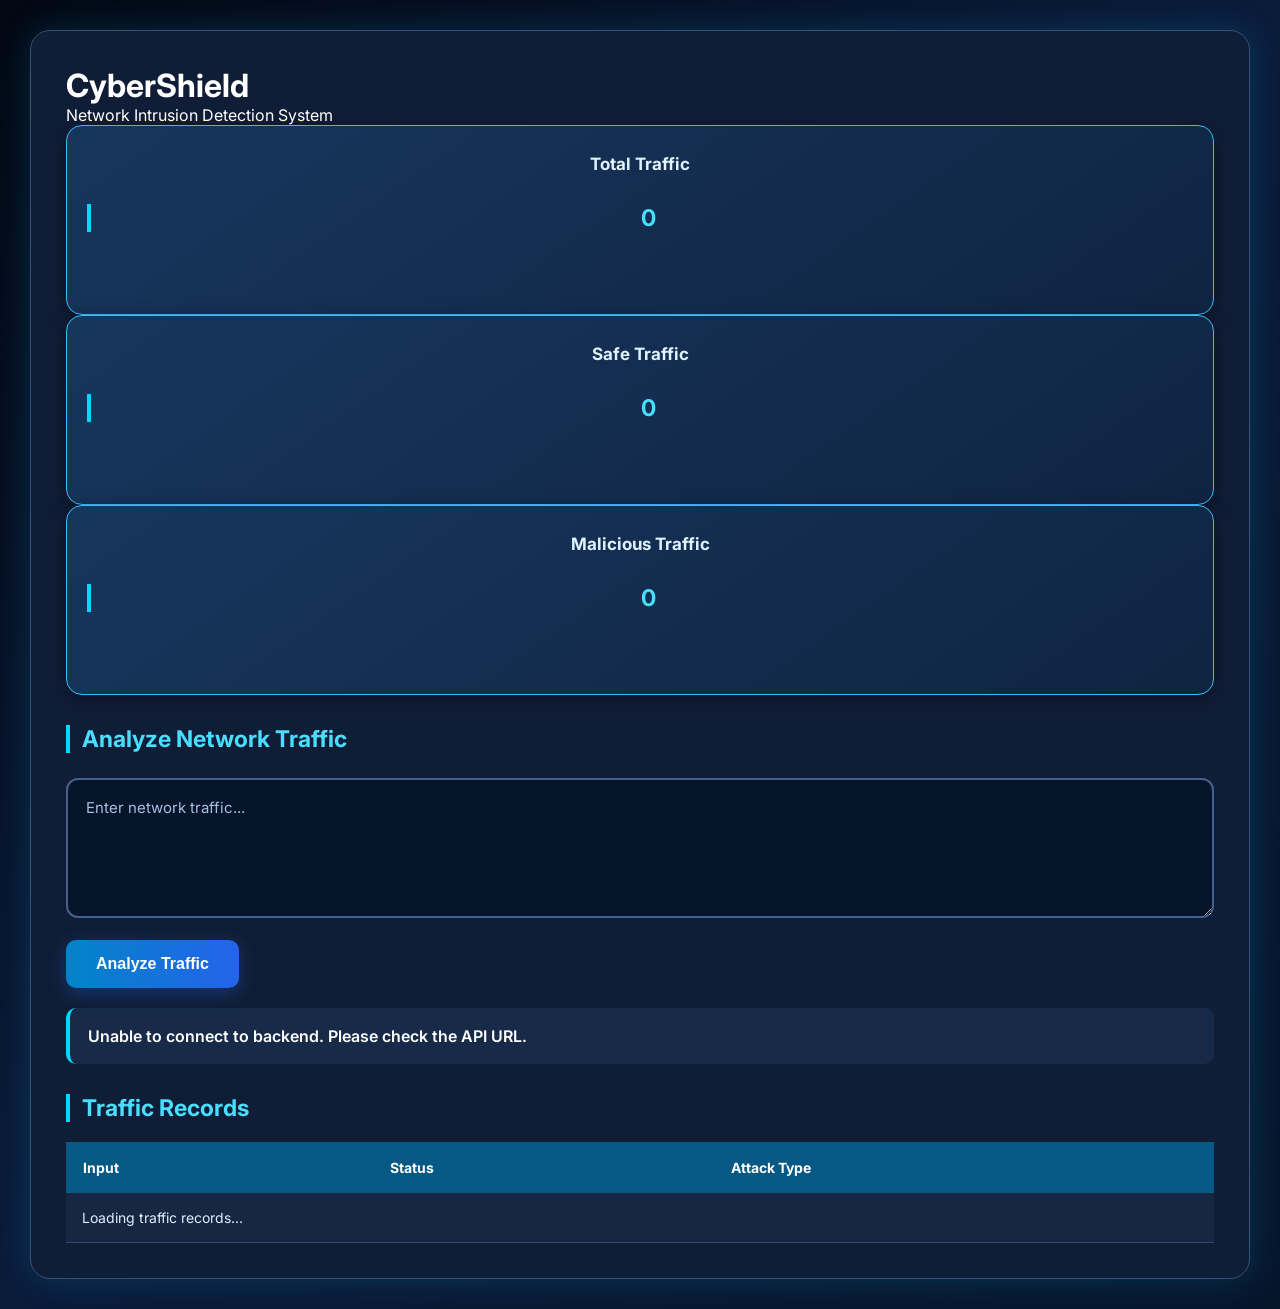
<file: index.html>
<!DOCTYPE html>
<html lang="en">
<head>
    <meta charset="UTF-8">
    <meta name="viewport" content="width=device-width, initial-scale=1.0">
    <title>CyberShield - Network Security</title>
    <link rel="stylesheet" href="static/style.css">
</head>

<body>
    <div class="container">
        <h1>CyberShield</h1>
        <p>Network Intrusion Detection System</p>

        <div class="stats">
            <div class="stat-card">
                <h3>Total Traffic</h3>
                <h2 id="total">0</h2>
            </div>
            <div class="stat-card">
                <h3>Safe Traffic</h3>
                <h2 id="safe">0</h2>
            </div>
            <div class="stat-card">
                <h3>Malicious Traffic</h3>
                <h2 id="malicious">0</h2>
            </div>
        </div>

        <h2>Analyze Network Traffic</h2>

        <form id="trafficForm">
            <textarea id="input_text" placeholder="Enter network traffic..." required></textarea>
            <button type="submit">Analyze Traffic</button>
        </form>

        <p id="result"></p>

        <h2>Traffic Records</h2>
        <table>
            <thead>
                <tr>
                    <th>Input</th>
                    <th>Status</th>
                    <th>Attack Type</th>
                </tr>
            </thead>
            <tbody id="records">
                <tr>
                    <td colspan="3">Loading traffic records...</td>
                </tr>
            </tbody>
        </table>
    </div>

    <script>
        // Replace this URL with your Render backend URL
        const API_URL = "https://network-detection.onrender.com";

        async function loadTraffic() {
            try {
                const response = await fetch(API_URL + "/api/traffic");
                const data = await response.json();

                document.getElementById("total").textContent = data.total;
                document.getElementById("safe").textContent = data.safe;
                document.getElementById("malicious").textContent = data.malicious;

                const records = document.getElementById("records");
                records.innerHTML = "";

                if (!data.records || data.records.length === 0) {
                    records.innerHTML = '<tr><td colspan="3">No traffic records found</td></tr>';
                    return;
                }

                data.records.forEach(record => {
                    const row = document.createElement("tr");

                    [record.input_text, record.status, record.attack_type].forEach(value => {
                        const cell = document.createElement("td");
                        cell.textContent = value;
                        row.appendChild(cell);
                    });

                    records.appendChild(row);
                });
            } catch (error) {
                document.getElementById("result").textContent =
                    "Unable to connect to backend. Please check the API URL.";
            }
        }

        document.getElementById("trafficForm").addEventListener("submit", async function(event) {
            event.preventDefault();

            const input = document.getElementById("input_text").value;

            try {
                const response = await fetch(API_URL + "/api/traffic", {
                    method: "POST",
                    headers: {
                        "Content-Type": "application/json"
                    },
                    body: JSON.stringify({ input_text: input })
                });

                const data = await response.json();

                document.getElementById("result").textContent =
                    "Status: " + data.status + " | Attack: " + data.attack_type;

                document.getElementById("input_text").value = "";
                loadTraffic();
            } catch (error) {
                document.getElementById("result").textContent =
                    "Backend connection failed.";
            }
        });

        loadTraffic();
    </script>
</body>
</html>
</file>
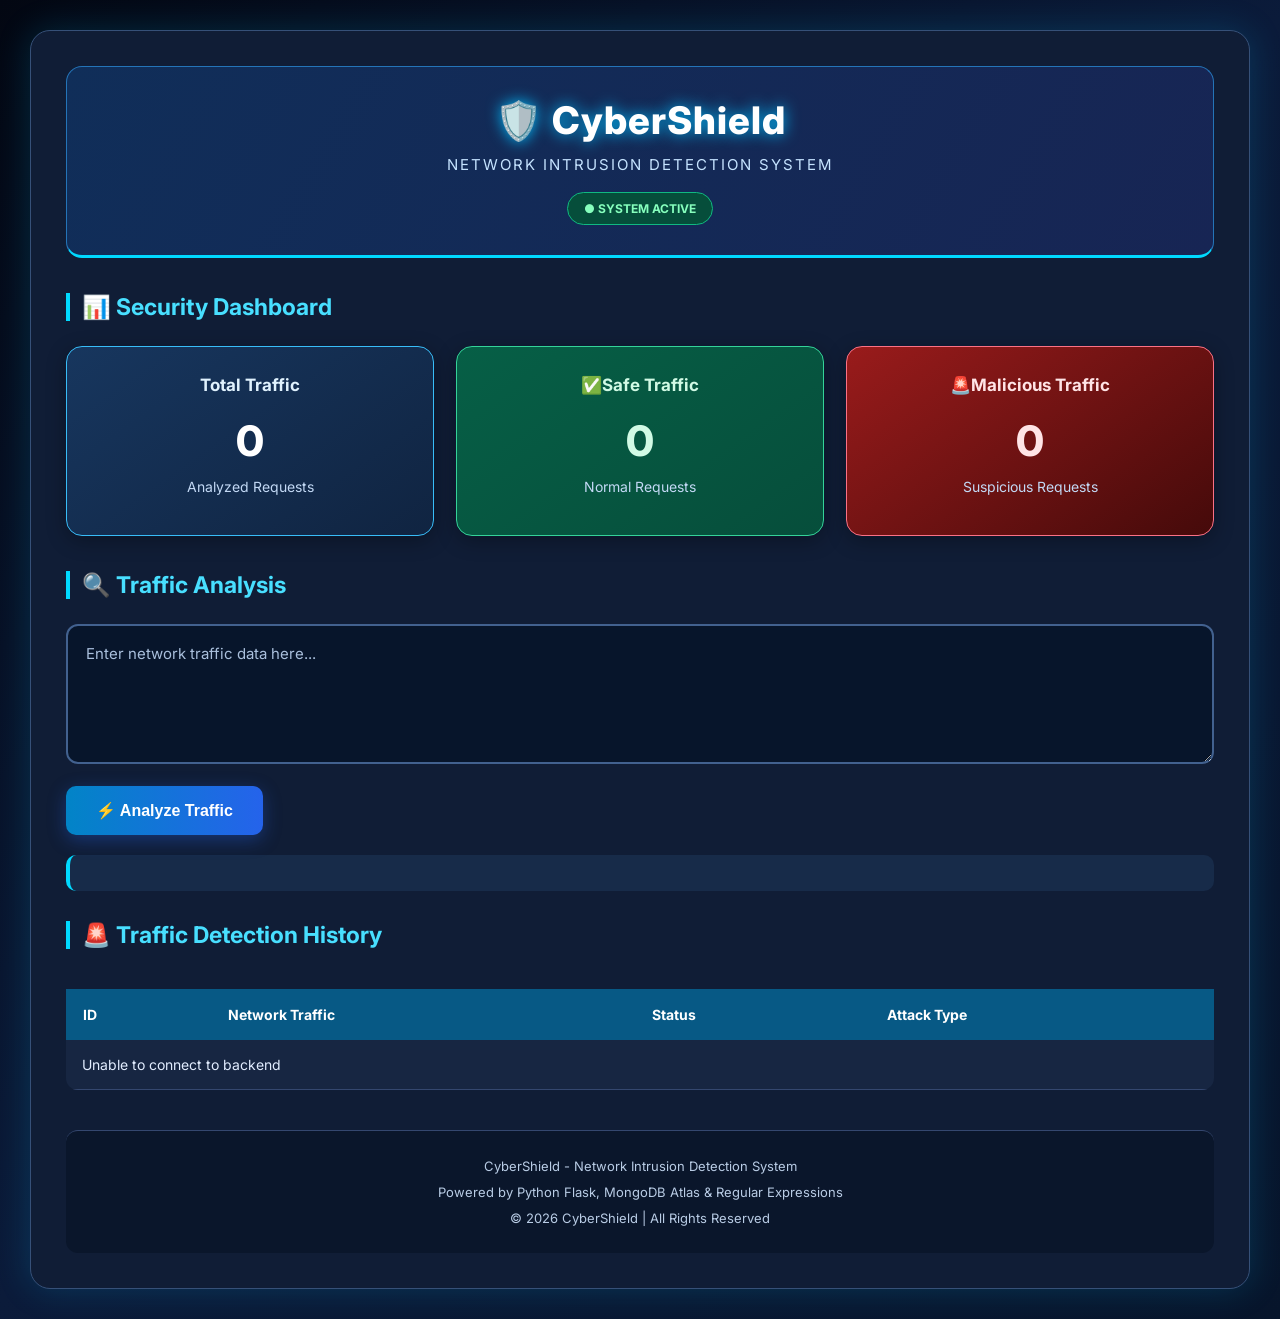
<file: templates/index.html>
<!DOCTYPE html>
<html lang="en">
<head>
    <meta charset="UTF-8">
    <meta name="viewport" content="width=device-width, initial-scale=1.0">
    <title>CyberShield - Network Security</title>

    <link rel="stylesheet" href="/static/style.css">
</head>

<body>

<div class="container">

    <header>
        <h1>🛡️ CyberShield</h1>
        <p>NETWORK INTRUSION DETECTION SYSTEM</p>
        <span class="security-status">● SYSTEM ACTIVE</span>
    </header>

    <h2>📊 Security Dashboard</h2>

    <div class="stats-container">

        <div class="stat-card">
            <h3>Total Traffic</h3>
            <h1 id="total">0</h1>
            <p>Analyzed Requests</p>
        </div>

        <div class="stat-card safe-card">
            <h3>✅Safe Traffic</h3>
            <h1 id="safe">0</h1>
            <p>Normal Requests</p>
        </div>

        <div class="stat-card danger-card">
            <h3>🚨Malicious Traffic</h3>
            <h1 id="malicious">0</h1>
            <p>Suspicious Requests</p>
        </div>

    </div>

    <h2>🔍 Traffic Analysis</h2>

    <form id="trafficForm">

        <textarea
            id="input_text"
            placeholder="Enter network traffic data here..."
            required
        ></textarea>

        <button type="submit">⚡ Analyze Traffic</button>

    </form>

    <div id="result"></div>

    <h2>🚨 Traffic Detection History</h2>

    <div class="table-container">

        <table>
            <thead>
                <tr>
                    <th>ID</th>
                    <th>Network Traffic</th>
                    <th>Status</th>
                    <th>Attack Type</th>
                </tr>
            </thead>

            <tbody id="records">
                <tr>
                    <td colspan="4">Loading traffic records...</td>
                </tr>
            </tbody>
        </table>

    </div>

    <footer>
        <p>CyberShield - Network Intrusion Detection System</p>
        <p>Powered by Python Flask, MongoDB Atlas & Regular Expressions</p>
        <p>© 2026 CyberShield | All Rights Reserved</p>
    </footer>

</div>

<script>

const API_URL = "https://network-detection.onrender.com";

async function loadTraffic() {

    try {

        const response = await fetch(API_URL + "/api/traffic");

        if (!response.ok) {
            throw new Error("Backend error");
        }

        const data = await response.json();

        document.getElementById("total").textContent = data.total;
        document.getElementById("safe").textContent = data.safe;
        document.getElementById("malicious").textContent = data.malicious;

        const records = document.getElementById("records");
        records.innerHTML = "";

        if (!data.records || data.records.length === 0) {
            records.innerHTML =
                '<tr><td colspan="4">No traffic records found</td></tr>';
            return;
        }

        data.records.forEach((record, index) => {

            const row = document.createElement("tr");

            const idCell = document.createElement("td");
            idCell.textContent = record.id || record._id || (index + 1);

            const inputCell = document.createElement("td");
            inputCell.textContent = record.input_text;

            const statusCell = document.createElement("td");
            statusCell.textContent = record.status;
            statusCell.className =
                record.status === "Safe" ? "safe" : "malicious";

            const attackCell = document.createElement("td");
            attackCell.textContent = record.attack_type;

            row.appendChild(idCell);
            row.appendChild(inputCell);
            row.appendChild(statusCell);
            row.appendChild(attackCell);

            records.appendChild(row);

        });

    } catch (error) {

        document.getElementById("records").innerHTML =
            '<tr><td colspan="4">Unable to connect to backend</td></tr>';

    }

}

document.getElementById("trafficForm").addEventListener(
    "submit",
    async function(event) {

        event.preventDefault();

        const input = document.getElementById("input_text").value.trim();
        const result = document.getElementById("result");

        if (!input) return;

        try {

            const response = await fetch(API_URL + "/api/traffic", {
                method: "POST",
                headers: {
                    "Content-Type": "application/json"
                },
                body: JSON.stringify({
                    input_text: input
                })
            });

            const data = await response.json();

            if (!response.ok) {
                throw new Error("Analysis failed");
            }

            result.textContent =
                "Status: " + data.status +
                " | Attack Type: " + data.attack_type;

            result.className =
                data.status === "Safe" ? "result-safe" : "result-danger";

            document.getElementById("input_text").value = "";

            await loadTraffic();

        } catch (error) {

            result.textContent =
                "Backend connection failed. Please try again.";

            result.className = "result-danger";

        }

    }
);

loadTraffic();

</script>

</body>
</html>
</file>
<file: static/style.css>
@import url('https://fonts.googleapis.com/css2?family=Inter:wght@400;500;600;700;800&display=swap');

* {
    margin: 0;
    padding: 0;
    box-sizing: border-box;
}

body {
    font-family: 'Inter', Arial, sans-serif;
    background: linear-gradient(135deg, #030712, #0b1b3a, #07152b);
    color: #ffffff;
    min-height: 100vh;
    padding: 30px;
}

.container {
    max-width: 1350px;
    width: 100%;
    margin: auto;
    padding: 35px;
    background: #101d36;
    border: 1px solid #365078;
    border-radius: 20px;
    box-shadow: 0 0 35px rgba(0, 195, 255, 0.18);
}

/* HEADER */

header {
    text-align: center;
    margin-bottom: 35px;
    padding: 30px 20px;
    background: linear-gradient(120deg, #102e59, #172554);
    border-radius: 16px;
    border: 1px solid #2474b8;
    border-bottom: 3px solid #00d9ff;
}

header h1 {
    color: #ffffff;
    font-size: 38px;
    font-weight: 800;
    letter-spacing: 1px;
    text-shadow: 0 0 15px #00bfff;
}

header p {
    color: #c5e3ff;
    margin-top: 12px;
    font-size: 15px;
    letter-spacing: 2px;
}

.security-status {
    display: inline-block;
    margin-top: 18px;
    padding: 8px 16px;
    color: #86ffbd;
    background: #064e3b;
    border: 1px solid #10b981;
    border-radius: 30px;
    font-size: 12px;
    font-weight: 700;
}

/* SECTION HEADINGS */

h2 {
    color: #48dfff;
    font-size: 23px;
    margin: 30px 0 20px;
    padding-left: 12px;
    border-left: 4px solid #00d9ff;
}

/* DASHBOARD CARDS */

.stats-container {
    display: grid !important;
    grid-template-columns: repeat(3, minmax(0, 1fr)) !important;
    gap: 22px;
    width: 100%;
    margin: 25px 0 35px;
}

.stat-card {
    min-width: 0;
    min-height: 190px;
    padding: 28px 20px;
    text-align: center;
    background: linear-gradient(145deg, #17365e, #102441);
    border: 1px solid #38bdf8;
    border-radius: 16px;
    box-shadow: 0 5px 20px rgba(0, 0, 0, 0.3);
    transition: 0.3s ease;
}

.stat-card:hover {
    transform: translateY(-7px);
    box-shadow: 0 0 25px rgba(0, 217, 255, 0.35);
}

.stat-card h3 {
    color: #e0f2fe;
    font-size: 17px;
    margin-bottom: 20px;
}

.stat-card h1 {
    color: #ffffff;
    font-size: 42px;
    font-weight: 800;
    margin-bottom: 12px;
}

.stat-card p {
    color: #c3d9f5;
    font-size: 14px;
}

/* SAFE CARD */

.safe-card {
    background: linear-gradient(145deg, #065f46, #064e3b);
    border: 1px solid #34d399;
}

.safe-card h3,
.safe-card h1 {
    color: #d1fae5;
}

.safe-card:hover {
    box-shadow: 0 0 25px rgba(52, 211, 153, 0.3);
}

/* MALICIOUS CARD */

.danger-card {
    background: linear-gradient(145deg, #991b1b, #450a0a);
    border: 1px solid #fb7185;
}

.danger-card h3,
.danger-card h1 {
    color: #ffe4e6;
}

.danger-card:hover {
    box-shadow: 0 0 25px rgba(251, 113, 133, 0.3);
}

/* TEXT AREA */

textarea {
    width: 100%;
    min-height: 140px;
    padding: 18px;
    margin-top: 5px;
    border: 2px solid #42618f;
    border-radius: 12px;
    background: #07152b;
    color: #ffffff;
    font-family: 'Inter', sans-serif;
    font-size: 15px;
    resize: vertical;
    outline: none;
    transition: 0.3s;
}

textarea:focus {
    border-color: #00e5ff;
    box-shadow: 0 0 15px rgba(0, 229, 255, 0.25);
}

textarea::placeholder {
    color: #a9bfdc;
}

/* BUTTON */

button {
    margin-top: 18px;
    padding: 15px 30px;
    background: linear-gradient(90deg, #0284c7, #2563eb);
    color: #ffffff;
    border: none;
    border-radius: 10px;
    font-size: 16px;
    font-weight: 700;
    cursor: pointer;
    box-shadow: 0 5px 18px rgba(37, 99, 235, 0.35);
    transition: 0.3s;
}

button:hover {
    background: linear-gradient(90deg, #06b6d4, #3b82f6);
    transform: translateY(-3px);
    box-shadow: 0 0 20px rgba(0, 217, 255, 0.4);
}

/* RESULT */

#result {
    margin-top: 20px;
    padding: 18px;
    border-radius: 10px;
    font-weight: 600;
    background: #172b49;
    border-left: 4px solid #00d9ff;
    color: #ffffff;
}

.result-safe {
    background: #064e3b;
    border-left: 5px solid #34d399;
    color: #d1fae5;
}

.result-danger {
    background: #7f1d1d;
    border-left: 5px solid #fb7185;
    color: #ffe4e6;
}

/* TRAFFIC TABLE */

.table-container {
    width: 100%;
    overflow-x: auto;
    border-radius: 12px;
}

table {
    width: 100%;
    min-width: 650px;
    border-collapse: collapse;
    margin-top: 20px;
}

th {
    background: #075985;
    color: #ffffff;
    padding: 17px;
    text-align: left;
    font-size: 14px;
}

td {
    padding: 16px;
    border-bottom: 1px solid #34476f;
    color: #e2edff;
    background: #172642;
    word-break: break-word;
    font-size: 14px;
}

tr:hover td {
    background: #263e63;
}

/* TRAFFIC STATUS */

.safe {
    color: #4ade80 !important;
    font-weight: 800;
}

.malicious {
    color: #fb7185 !important;
    font-weight: 800;
}

/* FOOTER */

footer {
    text-align: center;
    margin-top: 40px;
    padding: 22px;
    color: #b9cce5;
    background: #0a162b;
    border-top: 1px solid #34476f;
    border-radius: 12px;
    font-size: 13px;
    line-height: 2;
}

/* MOBILE RESPONSIVE */

@media (max-width: 768px) {
    body {
        padding: 12px;
    }

    .container {
        padding: 18px;
    }

    header {
        padding: 22px 12px;
    }

    header h1 {
        font-size: 27px;
    }

    header p {
        font-size: 12px;
        letter-spacing: 1px;
    }

    .stats-container {
        grid-template-columns: 1fr !important;
        gap: 15px;
    }

    .stat-card {
        min-height: 150px;
    }

    h2 {
        font-size: 19px;
    }

    button {
        width: 100%;
    }
}
</file>
